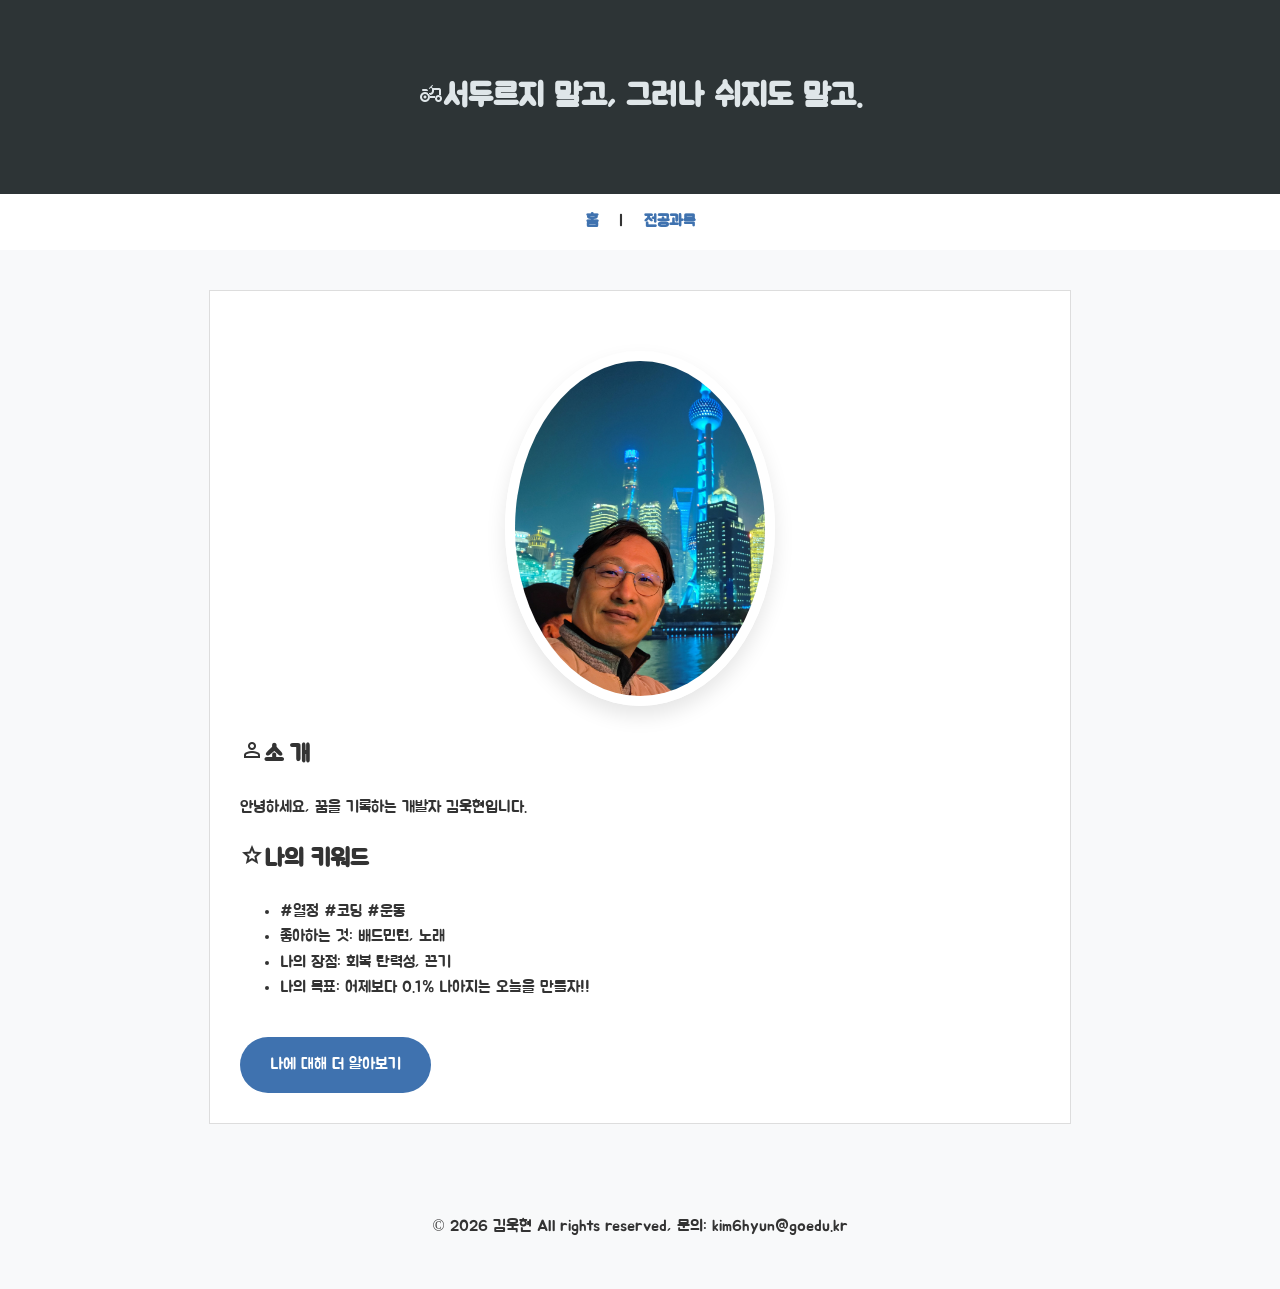
<file: index.html>
<!doctype html>
<html lang="ko">
  <head>
    <meta charset="UTF-8" />
    <meta name="viewport" content="width=device-width, initial-scale=1.0" />
    <link rel="preconnect" href="https://fonts.googleapis.com" />
    <link rel="preconnect" href="https://fonts.gstatic.com" crossorigin />
    <link
      href="https://fonts.googleapis.com/css2?family=Jua&display=swap"
      rel="stylesheet"
    />
    <link
      rel="stylesheet"
      href="https://fonts.googleapis.com/css2?family=Material+Symbols+Outlined:opsz,wght,FILL,GRAD@20..48,100..700,0..1,-50..200&"
    />
    <link rel="stylesheet" href="style.css" />
    <title>Document</title>
  </head>
  <body>
    <header>
      <h1>
        <span class="material-symbols-outlined"> agriculture </span>서두르지
        말고, 그러나 쉬지도 말고.
      </h1>
    </header>

    <nav>
      <a href="index.html">홈</a> |
      <a href="subject.html">전공과목</a>
    </nav>

    <main>
      <!-- 내 사진과 나를 소개하는 글 -->
      <img src="./images/me.jpg" alt="내 사진" width="300" />
      <section class="card">
        <h2><span class="material-symbols-outlined"> person </span>소 개</h2>
        <p>안녕하세요, 꿈을 기록하는 개발자 김욱현입니다.</p>
      </section>

      <section class="card">
        <h2>
          <span class="material-symbols-outlined"> star </span>나의 키워드
        </h2>
        <ul>
          <li>#열정 #코딩 #운동</li>
          <li>좋아하는 것: 배드민턴, 노래</li>
          <li>나의 장점: 회복 탄력성, 끈기</li>
          <li>나의 목표: 어제보다 0.1% 나아지는 오늘을 만들자!!</li>
        </ul>
      </section>
      <a href="#" class="my-button">나에 대해 더 알아보기</a>
    </main>
    <footer>
      &copy; 2026 김욱현 All rights reserved, 문의: kim6hyun@goedu.kr
    </footer>
  </body>
</html>
</file>
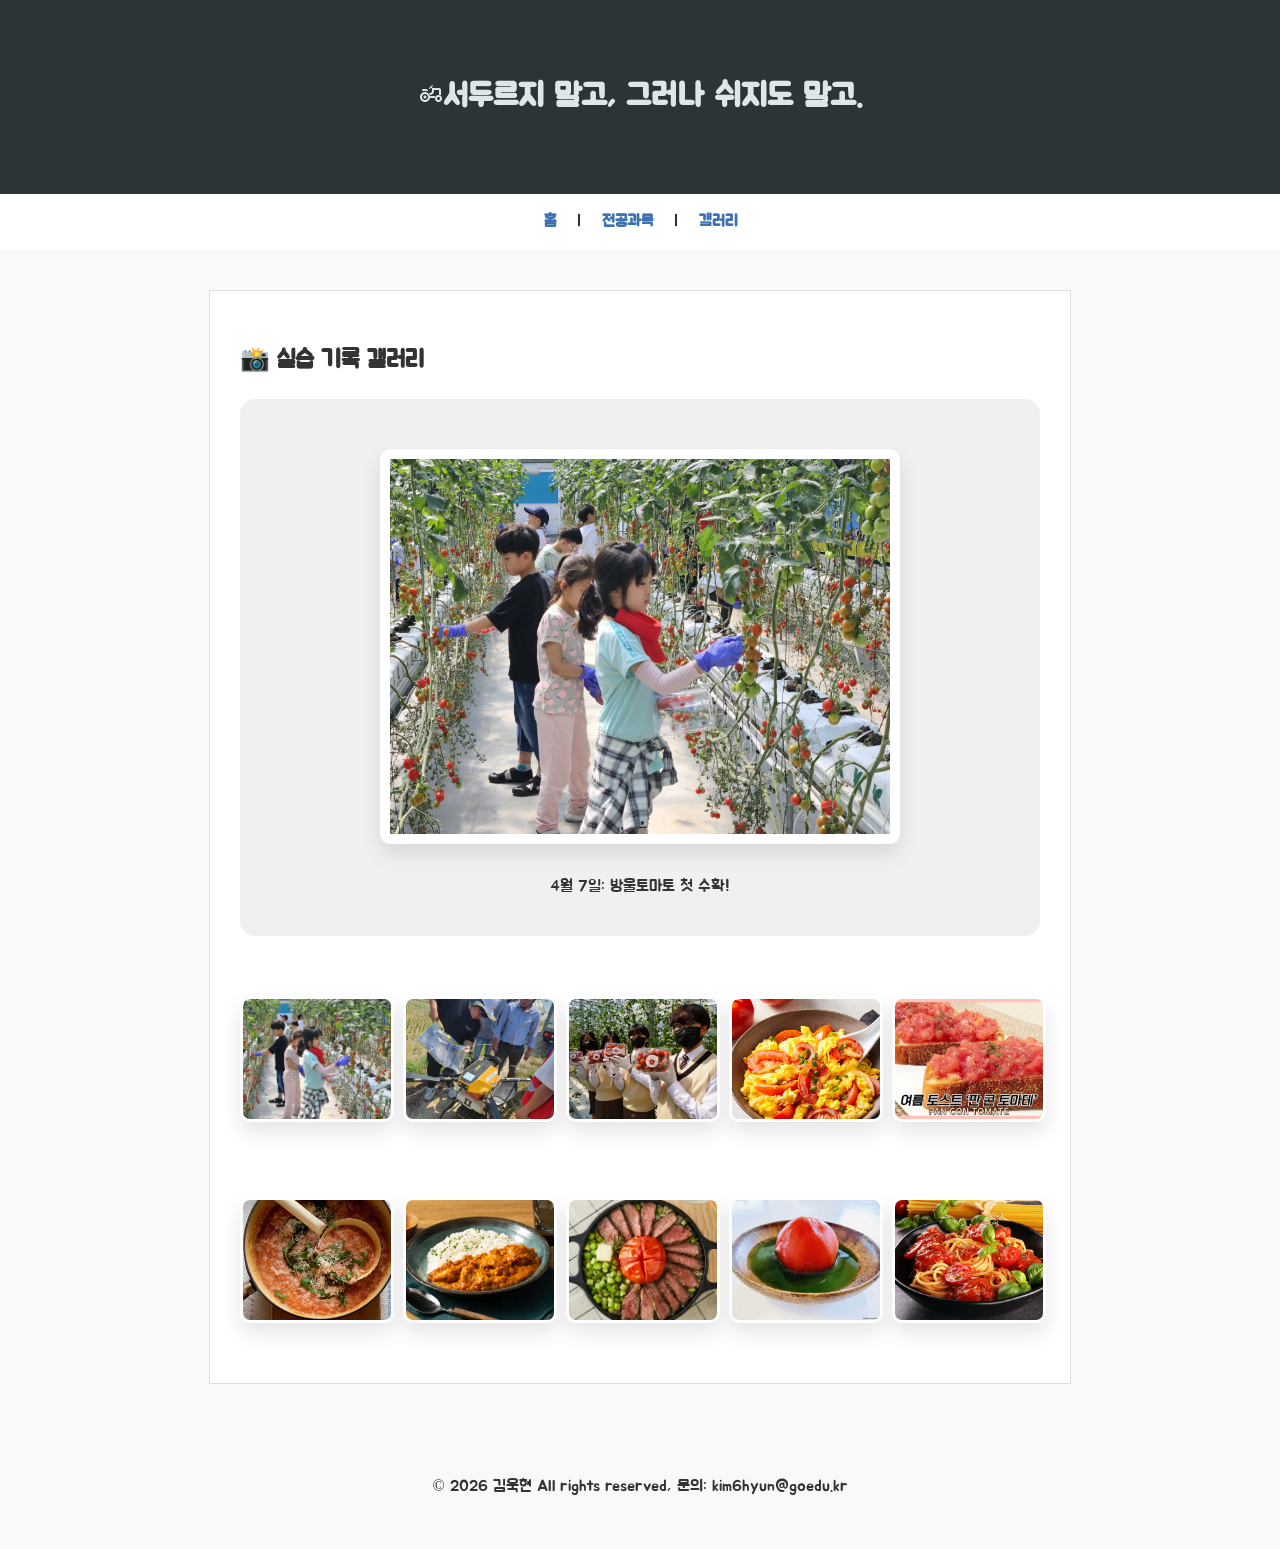
<file: gallery.html>
<!doctype html>
<html lang="ko">
  <head>
    <meta charset="UTF-8" />
    <meta name="viewport" content="width=device-width, initial-scale=1.0" />
    <link rel="preconnect" href="https://fonts.googleapis.com" />
    <link rel="preconnect" href="https://fonts.gstatic.com" crossorigin />
    <link
      href="https://fonts.googleapis.com/css2?family=Jua&display=swap"
      rel="stylesheet"
    />
    <link
      rel="stylesheet"
      href="https://fonts.googleapis.com/css2?family=Material+Symbols+Outlined:opsz,wght,FILL,GRAD@20..48,100..700,0..1,-50..200&"
    />
    <link rel="stylesheet" href="style.css" />
    <title>Document</title>
  </head>
  <body>
    <header>
      <h1>
        <span class="material-symbols-outlined"> agriculture </span>서두르지
        말고, 그러나 쉬지도 말고.
      </h1>
    </header>

    <nav>
      <a href="index.html">홈</a> | <a href="subject.html">전공과목</a> |
      <a href="gallery.html">갤러리</a>
    </nav>

    <main>
      <h2>📸 실습 기록 갤러리</h2>

      <div class="display-box">
        <img
          id="targetImg"
          src="./images/crop1.jpg"
          style="width: 100%; max-width: 500px; border-radius: 10px"
        />
        <p id="targetDesc">4월 7일: 방울토마토 첫 수확!</p>
      </div>

      <div class="thumb-list">
        <img
          src="./images/crop1.jpg"
          alt="실습1"
          onclick="show('./images/crop1.jpg', '4월 7일: 방울토마토 첫 수확!')"
        />
        <img
          src="./images/crop2.jpg"
          alt="실습2"
          onclick="show('./images/crop2.jpg', '4월 9일: 비료 주기 실습 완료')"
        /><img
          src="./images/pic3.jpg"
          alt="실습3"
          onclick="show('./images/pic3.jpg', '우리의 교실은 스마트팜 농장')"
        />
        <img
          src="./images/pic4.jpeg"
          alt="실습4"
          onclick="
            show('./images/pic4.jpeg', '이렇게 먹으면 보약: 토마토 계란 볶음')
          "
        />
        <img
          src="./images/pic5.jpg"
          alt="실습5"
          onclick="show('./images/pic5.jpg', '여름 토스트 : 판콘 토마테')"
        />
        <img
          src="./images/pic6.jpg"
          alt="실습6"
          onclick="show('./images/pic6.jpg', '사진6. 토마토 요리')"
        />
        <img
          src="./images/pic7.jpg"
          alt="실습7"
          onclick="show('./images/pic7.jpg', '사진7. 토마토 카레')"
        />
        <img
          src="./images/pic8.jpg"
          alt="실습8"
          onclick="show('./images/pic8.jpg', '사진8. 한우 토마토 솥밥')"
        />
        <img
          src="./images/pic9.jpg"
          alt="실습9"
          onclick="show('./images/pic9.jpg', '사진9. 토마토 디저트')"
        />
        <img
          src="./images/pic10.jpg"
          alt="실습10"
          onclick="show('./images/pic10.jpg', '사진10. 토마토 파스타')"
        />
      </div>
    </main>
    <footer>
      &copy; 2026 김욱현 All rights reserved, 문의: kim6hyun@goedu.kr
    </footer>
    <script>
      function show(imgPath, text) {
        // 1. 이미지 경로 변경
        document.getElementById("targetImg").src = imgPath;
        // 2. 설명 텍스트 변경
        document.getElementById("targetDesc").innerText = text;
      }
    </script>
  </body>
</html>
</file>
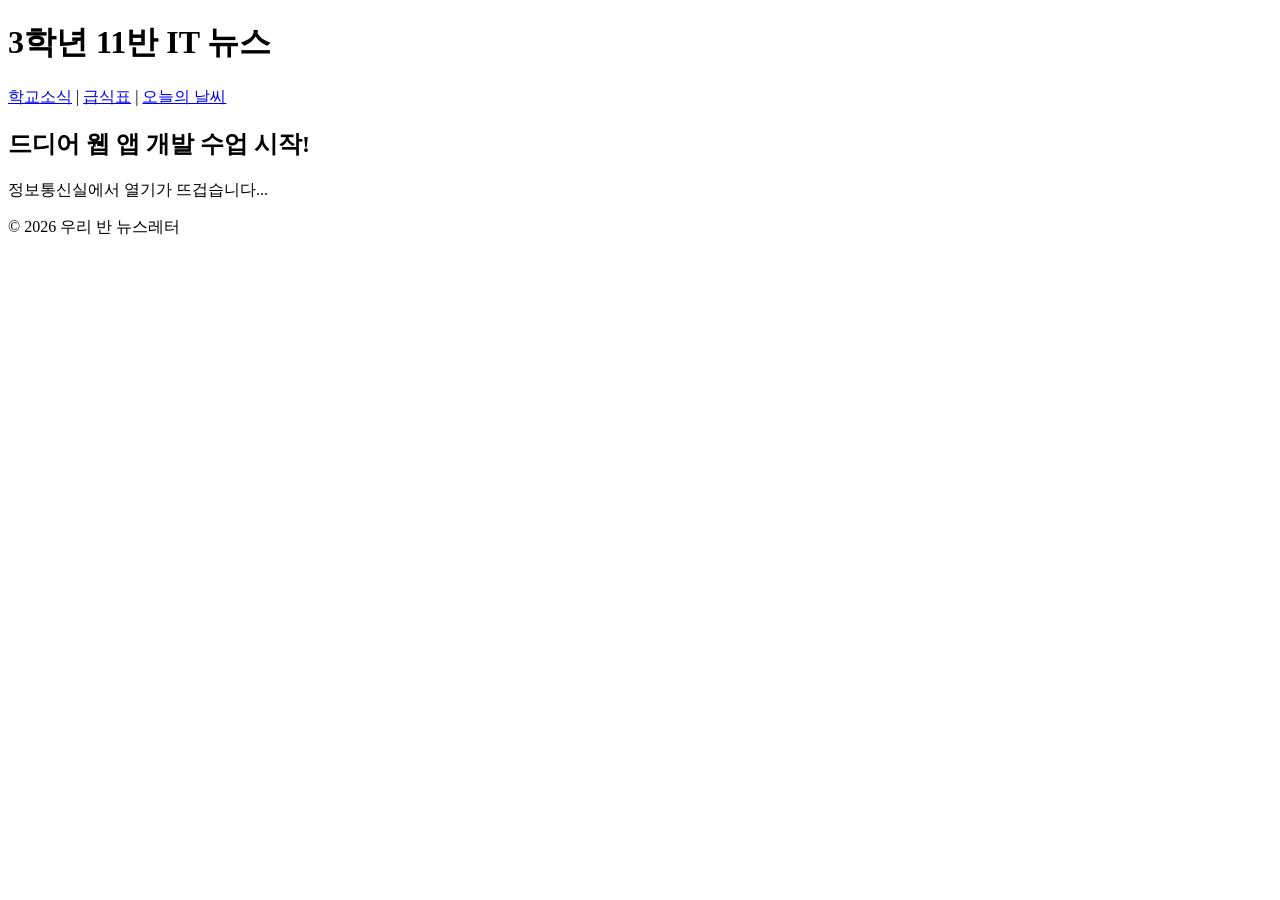
<file: news.html>
<!DOCTYPE html>
<html lang="ko">
<head>
    <meta charset="UTF-8">
    <meta name="viewport" content="width=device-width, initial-scale=1.0">
    <title>우리 반 뉴스레터</title>
</head>
<body>
    <header>
        <h1>3학년 11반 IT 뉴스</h1>
    </header>

    <nav>
        <a href="#">학교소식</a> | <a href="#">급식표</a> | <a href="#">오늘의 날씨</a>
    </nav>

    <main>
        <article>
            <h2>드디어 웹 앱 개발 수업 시작!</h2>
            <p>정보통신실에서 열기가 뜨겁습니다...</p>
        </article>
    </main>

    <footer>
        <p>&copy; 2026 우리 반 뉴스레터</p>
    </footer>
</body>
</html>
</file>
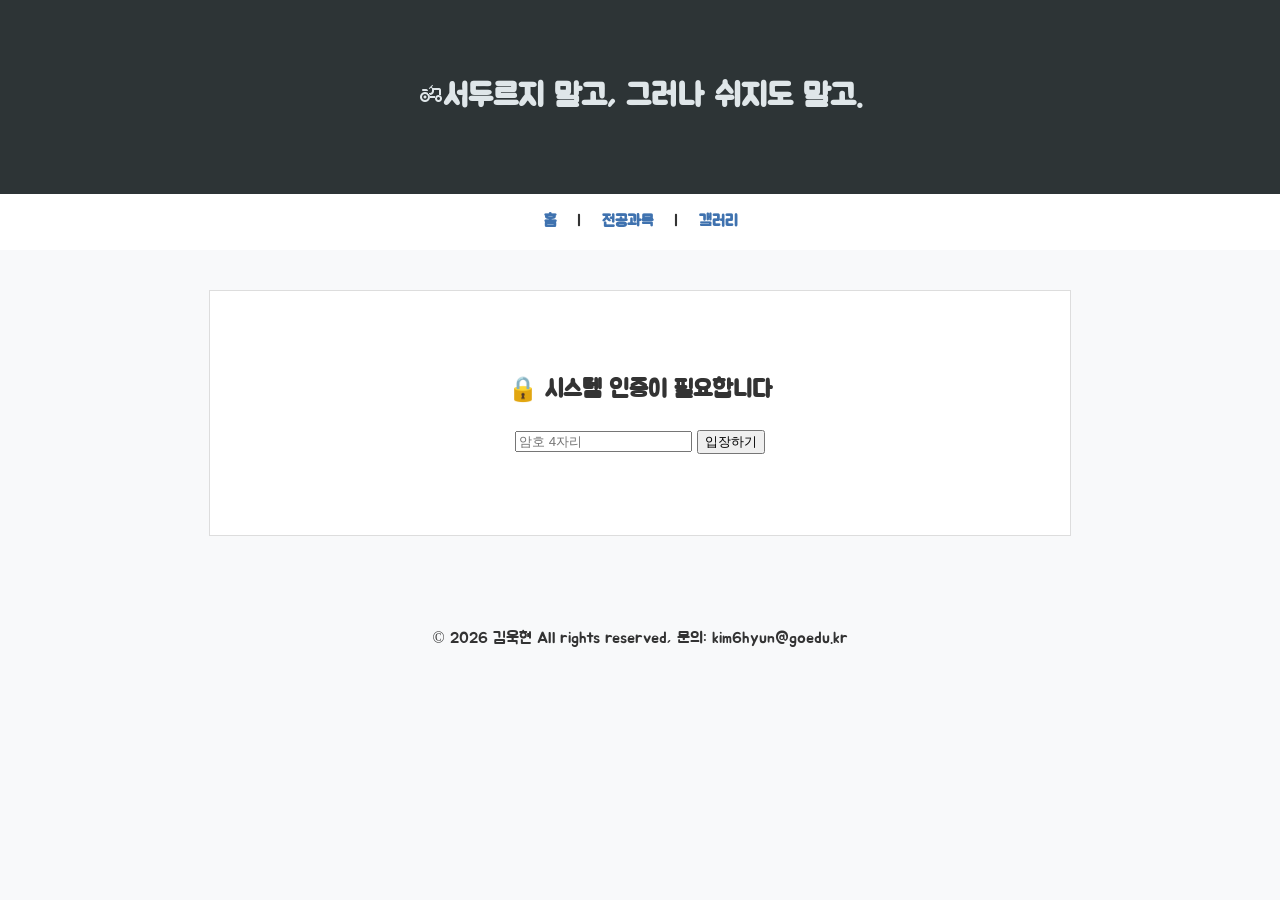
<file: subject.html>
<!doctype html>
<html lang="ko">
  <head>
    <meta charset="UTF-8" />
    <meta name="viewport" content="width=device-width, initial-scale=1.0" />
    <link rel="preconnect" href="https://fonts.googleapis.com" />
    <link rel="preconnect" href="https://fonts.gstatic.com" crossorigin />
    <link
      href="https://fonts.googleapis.com/css2?family=Jua&display=swap"
      rel="stylesheet"
    />
    <link
      rel="stylesheet"
      href="https://fonts.googleapis.com/css2?family=Material+Symbols+Outlined:opsz,wght,FILL,GRAD@20..48,100..700,0..1,-50..200&"
    />
    <link rel="stylesheet" href="style.css" />
    <title>Document</title>
  </head>
  <body>
    <header>
      <h1>
        <span class="material-symbols-outlined"> agriculture </span>서두르지
        말고, 그러나 쉬지도 말고.
      </h1>
    </header>

    <nav>
      <a href="index.html">홈</a> | <a href="subject.html">전공과목</a> |
      <a href="gallery.html">갤러리</a>
    </nav>

    <main>
      <div id="login-box" style="text-align: center; margin: 50px">
        <h2>🔒 시스템 인증이 필요합니다</h2>
        <input type="password" id="userPw" placeholder="암호 4자리" />
        <button onclick="checkLogin()">입장하기</button>
      </div>

      <div id="secret-area" style="display: none">
        <section class="agriculture-portfolio">
          <article class="crop-item">
            <figure class="crop-image">
              <img
                src="./images/tomato.jpg"
                alt="직접 재배한 방울토마토 사진"
              />
              <figcaption>그림 1. 직접 재배한 방울토마토 사진</figcaption>
            </figure>

            <div class="crop-details">
              <h3>농작물 명칭: 유기농 방울토마토</h3>

              <section class="info-block">
                <h4>🌱 재배 및 생산 특성</h4>
                <p>재배 기간, 사용 공법, 본인만의 재배 노하우를 적어보세요.</p>
                <ul>
                  <li><strong>품종:</strong> 내용을 입력하세요.</li>
                  <li><strong>재배 환경:</strong> 시설재배 / 노지재배 등</li>
                </ul>
              </section>

              <section class="info-block distribution">
                <h4>🚚 유통 구조 설계</h4>
                <p>이 농작물이 소비자에게 도달하는 경로를 설계해 보세요.</p>
                <div class="step-guide">
                  <span>생산자(나)</span> ➔ <span>로컬푸드 직매장</span> ➔
                  <span>최종 소비자</span>
                </div>
                <ul>
                  <li>
                    <strong>물류 방식:</strong> 저온 유통(Cold Chain) 활용 여부
                    등
                  </li>
                  <li><strong>판매 전략:</strong> 직거래 / 온라인 마켓 등</li>
                </ul>
              </section>
            </div>
          </article>
        </section>

        <section id="order-area">
          <hr />
          <h2>📦 온라인 주문하기</h2>
          <form action="">
            <div class="input-row">
              <div class="input-group">
                <label for="">주문자 성함</label>
                <input type="text" id="userName" placeholder="실명 입력" />
              </div>
              <div class="input-group">
                <label for="">연락처</label>
                <input type="text" id="userPhone" placeholder="010-0000-0000" />
              </div>
            </div>

            <div class="input-group">
              <label for="unitWeight">구매 단위 선택</label>
              <select id="unitWeight">
                <option value="15000">유기농 방울토마토 1kg (15,000원)</option>
                <option value="40000">유기농 방울토마토 3kg (40,000원)</option>
                <option value="60000">유기농 방울토마토 5kg (60,000원)</option>
              </select>
            </div>

            <div class="input-group">
              <label for="quantity">주문 수량 (박스)</label>
              <input type="number" id="quantity" value="1" min="1" max="10" />
            </div>

            <div class="input-group">
              <label for="">배송 방식 선택</label>
              <select name="" id="deliveryFee">
                <option value="3000">일반 택배(3,000원)</option>
                <option value="5000">신선 새벽 배송(5,000원)</option>
                <option value="0">광주 로컬푸드 매장 픽업(무료)</option>
              </select>
            </div>

            <div class="input-group">
              <label for="">배송 메시지</label>
              <textarea
                name=""
                id=""
                placeholder="부재 시 문 앞에 놓아주세요"
              ></textarea>
            </div>

            <button type="button" class="order-btn" onclick="processOrder()">
              지금 바로 주문 완료
            </button>
            <div id="receipt" class="receipt-box"></div>
          </form>
        </section>
      </div>
    </main>
    <footer>
      &copy; 2026 김욱현 All rights reserved, 문의: kim6hyun@goedu.kr
    </footer>

    <script>
      function checkLogin() {
        // 1. 입력된 암호 값 읽기
        let pw = document.getElementById("userPw").value;

        // 2. 조건문을 활용한 인증 로직 구현
        if (pw === "1234") {
          alert("인증에 성공하였습니다.");

          // UI 상태 변경: 로그인 창은 숨기고, 콘텐츠 영역은 표시합니다.
          document.getElementById("login-box").style.display = "none";
          document.getElementById("secret-area").style.display = "block";
        } else {
          alert("암호가 일치하지 않습니다. 다시 시도하십시오.");
        }
      }

      function processOrder() {
        // [1] 데이터 가져오기
        let name = document.getElementById("userName").value;
        let phone = document.getElementById("userPhone").value;
        let quantity = Number(document.getElementById("quantity").value);
        let deliveryFee = Number(document.getElementById("deliveryFee").value);

        // [2] 선택한 상품의 가격과 이름 정보 추출
        let unitSelect = document.getElementById("unitWeight");
        let productPrice = Number(unitSelect.value);
        let productName = unitSelect.options[unitSelect.selectedIndex].text;

        // [3] 핵심 계산 로직 (배송비 무료 조건)
        let basePrice = productPrice * quantity;

        if (basePrice >= 30000) {
          deliveryFee = 0; // 3만원 이상 시 배송비 무료
        }

        let totalPrice = basePrice + deliveryFee;

        // [4] 주문 시각 및 입력 검사
        let dateString = new Date().toLocaleString();

        if (name === "" || phone === "") {
          alert("⚠️ 정보를 모두 입력해 주세요!");
          return;
        }

        // [5] 영수증 출력 (백틱 ` 사용 주의)
        let receipt = document.getElementById("receipt");
        receipt.innerHTML = `
    <h3>📜 주문 확인 영수증</h3>
    <p style="color: gray; font-size: 0.8em;">주문 시각: ${dateString}</p>
    <hr>
    <p><strong>주문자:</strong> ${name} 님</p>
    <p><strong>주문 상품:</strong> ${productName}</p>
    <p><strong>주문 수량:</strong> ${quantity} 박스</p>
    <p><strong>배송비:</strong> 
      ${deliveryFee === 0 ? "무료배송" : deliveryFee.toLocaleString() + "원"}
    </p>
    <p style="font-size: 1.2em; margin-top: 10px;">
      <strong>최종 결제 금액: 
        <span style="color:red;">${totalPrice.toLocaleString()}원</span>
      </strong>
    </p>
    <hr>
    <p style="text-align:center;">이용해 주셔서 감사합니다! 🍅</p>
  `;

        receipt.style.display = "block";
      }
    </script>
  </body>
</html>
</file>
<file: style.css>
/* 전체 배경과 기본 글자색 */
body {
  font-family: "Jua", serif;
  background-color: #f8f9fa;
  color: #333;
  line-height: 1.6; /* 줄 간격을 넓혀 읽기 편하게 만들기 */
  margin: 0;
}

/* 제목 부분 강조 */
header {
  background-color: #2d3436;
  color: #dfe6e9;
  text-align: center;
  padding: 50px 0;
}
nav {
  text-align: center;
  padding: 15px;
  background-color: white;
}
nav a {
  margin: 0 15px;
  text-decoration: none;
  font-weight: bold;
  color: #3f72af;
}
img {
  display: block;
  margin: 30px auto;
  width: 250px;
  border-radius: 50%;
  border: 10px solid white;
  box-shadow: 0 10px 20px rgba(0, 0, 0, 0.1);
}
header,
footer {
  padding: 50px 0;
}
main {
  width: 80%;
  max-width: 800px;
  margin: 40px auto;
  padding: 30px;
  background-color: white;
  border: 1px solid #ddd;
}
.my-button {
  display: inline-block;
  padding: 15px 30px;
  background-color: #3f72af;
  color: white;
  text-decoration: none;
  border-radius: 30px;
  margin-top: 20px;
  transition: 0.3s;
}

/* 마우스를 올렸을 때(Hover) 효과 */
.my-button:hover {
  background-color: #112d4e;
  transform: translateY(-3px);
}
footer {
  text-align: center;
}

.material-symbols-outlined {
  font-variation-settings:
    "FILL" 0,
    "wght" 400,
    "GRAD" 0,
    "opsz" 24;
}
.crop-item {
  display: flex; /* 사진과 글을 가로로 나란히 배치 */
  gap: 50px; /* 사진과 글 사이의 여유 공간 */
  padding: 30px; /* 상자 안쪽 여백 */
  border-radius: 15px; /* 모서리를 둥글게 */
  background-color: #f9fdf9;
}

.crop-image {
  flex: 1; /* 왼쪽 사진 영역이 차지하는 비율 (1) */
}

.crop-details {
  flex: 1.5; /* 오른쪽 글 영역이 차지하는 비율 (1.5) */
}

.step-guide {
  border: 1px dashed #4caf50; /* 유통 경로를 강조하는 점선 테두리 */
  text-align: center; /* 글자를 가운데로 정렬 */
}

/* 주문서 구역 전체 스타일 */
#order-area {
  margin-top: 60px;
  padding: 30px;
  background-color: #f4f9f4;
  border: 1px solid #e0e0e0;
  border-radius: 20px;
}

/* 오늘의 핵심: Flexbox 적용 */
form {
  display: flex;
  flex-direction: column;
  gap: 20px;
  max-width: 500px;
}

/* 입력 그룹 정렬 */
.input-group {
  display: flex;
  flex-direction: column;
  gap: 5px;
}

.input-group input,
textarea {
  padding: 10px;
  border-radius: 8px;
  border: 1px solid #ddd;
  background-color: white;
}

.input-row {
  display: flex;
  gap: 15px;
  margin-bottom: 20px;
}

.input-row .input-group {
  flex: 1;
}

/* 입력창 클릭 시 효과 추가 */
.input-group input:focus,
.input-group textarea:focus {
  outline: none;
  border-color: #4caf50;
  box-shadow: 0 0 8px rgba(76, 175, 80, 0.2);
}

/* 배송 방식 선택(select) 디자인 다듬기 */
select {
  width: 100%;
  padding: 10px;
  border-radius: 8px;
  border: 1px solid #ddd;
  background-color: white;
}

/* 2. 입체적인 주문 버튼 스타일 */
.order-btn {
  background-color: #2e7d32;
  color: white;
  padding: 15px;
  border: none;
  border-radius: 8px;
  width: 100%;
  font-size: 18px;
  font-weight: bold;
  cursor: pointer;
}

.order-btn:hover {
  background-color: #388e3c;
  transform: translateY(2px);
}

.order-btn:active {
  transform: translateY(5px);
}

.receipt-box {
  margin-top: 30px;
  padding: 20px;
  border: 2px dashed #4caf50;
  background-color: #fff;
  border-radius: 10px;
  display: none;
}

.receipt-box h3 {
  color: #2e7d32;
  border-bottom: 1px solid #eee;
  padding-bottom: 10px;
}

/* 갤러리 전용 디자인 */
.display-box {
  text-align: center;
  background-color: #f0f0f0;
  padding: 20px;
  border-radius: 15px;
  margin-bottom: 30px;
}

#targetImg {
  transition: transform 0.3s ease; /* 사진 바뀔 때 부드러운 효과 */
}

/* 기존 .thumb-list 코드를 찾아 아래 내용으로 교체하거나 수정하세요 */
.thumb-list {
  display: grid; /* 바둑판 모양(Grid)으로 설정 */
  grid-template-columns: repeat(5, 1fr); /* 한 줄에 5개씩 똑같은 크기로! */
  gap: 15px; /* 사진 사이 간격 */
  margin-top: 20px;
}

.thumb-list img {
  width: 100%; /* 칸의 크기에 맞게 사진 크기 자동 조절 */
  height: 120px; /* 높이는 통일 */
  object-fit: cover; /* 사진이 찌그러지지 않게 꽉 채우기 */
  border-radius: 10px;
  cursor: pointer;
  transition: 0.3s;
  border: 3px solid transparent;
}

.thumb-list img:hover {
  border-color: #3f72af;
  transform: scale(1.1);
}
</file>
